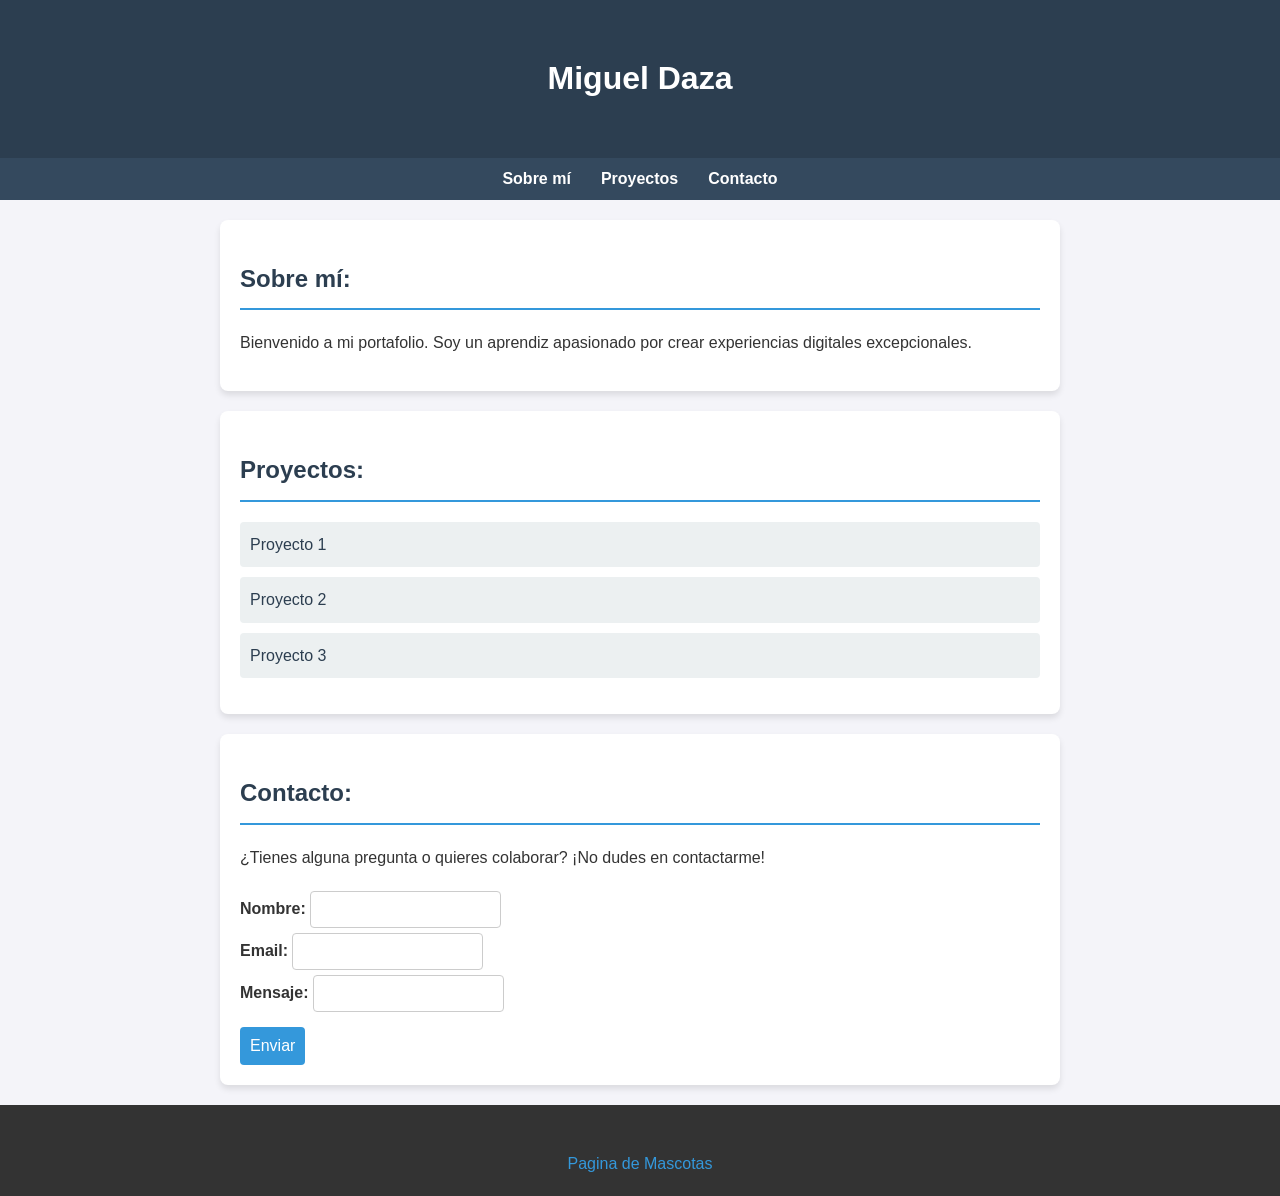
<file: Index.html>
<!DOCTYPE html>
<html lang="es">
<head>
    <meta charset="UTF-8">
    <meta name="viewport" content="width=device-width, initial-scale=1.0">
    <title>Portafolio</title>
    <link rel="stylesheet" href="StylesIn.css">
</head>

<body>
    <header>
        <h1>Miguel Daza</h1>
    </header>

    <nav>
        <ul>
            <li><a href="#sobre-mi">Sobre mí</a></li>
            <li><a href="#proyectos">Proyectos</a></li>
            <li><a href="#contacto">Contacto</a></li>
        </ul>
    </nav>

    <section class="sobre_mi">
        <h2>Sobre mí:</h2>
        <p>Bienvenido a mi portafolio. Soy un aprendiz apasionado por crear experiencias digitales excepcionales.</p>
    </section>

    <section class="proyectos">
        <h2>Proyectos:</h2>
        <ul>
            <li><a href="https://github.com/MiguelDaza-28/Jojos.git" target="_blank">Proyecto 1</a></li>
            <li><a href="https://github.com/MiguelDaza-28/Terminal_Souls.git" target="_blank">Proyecto 2</a></li>
            <li><a href="https://github.com/MiguelDaza-28/CalculadoraGeometrica.git" target="_blank">Proyecto 3</a></li>
        </ul>
    </section>

    <section class="contacto">
        <h2>Contacto:</h2>
        <p>¿Tienes alguna pregunta o quieres colaborar? ¡No dudes en contactarme!</p>

        <form action="Formulario"></form>
            <label for="nombre">Nombre:</label>
            <input type="text" id="nombre" name="nombre" required><br>

            <label for="email">Email:</label>
            <input type="email" id="email" name="email" required><br>

            <label for="mensaje">Mensaje:</label>
            <input type="text" id="mensaje" name="mensaje" required><br>

            <button type="submit">Enviar</button>
    </section>

<footer>
    <br>
     <a href="Mascotas.html" target="_blank">Pagina de Mascotas</a>
</footer>
   
</body>
</html>
</file>
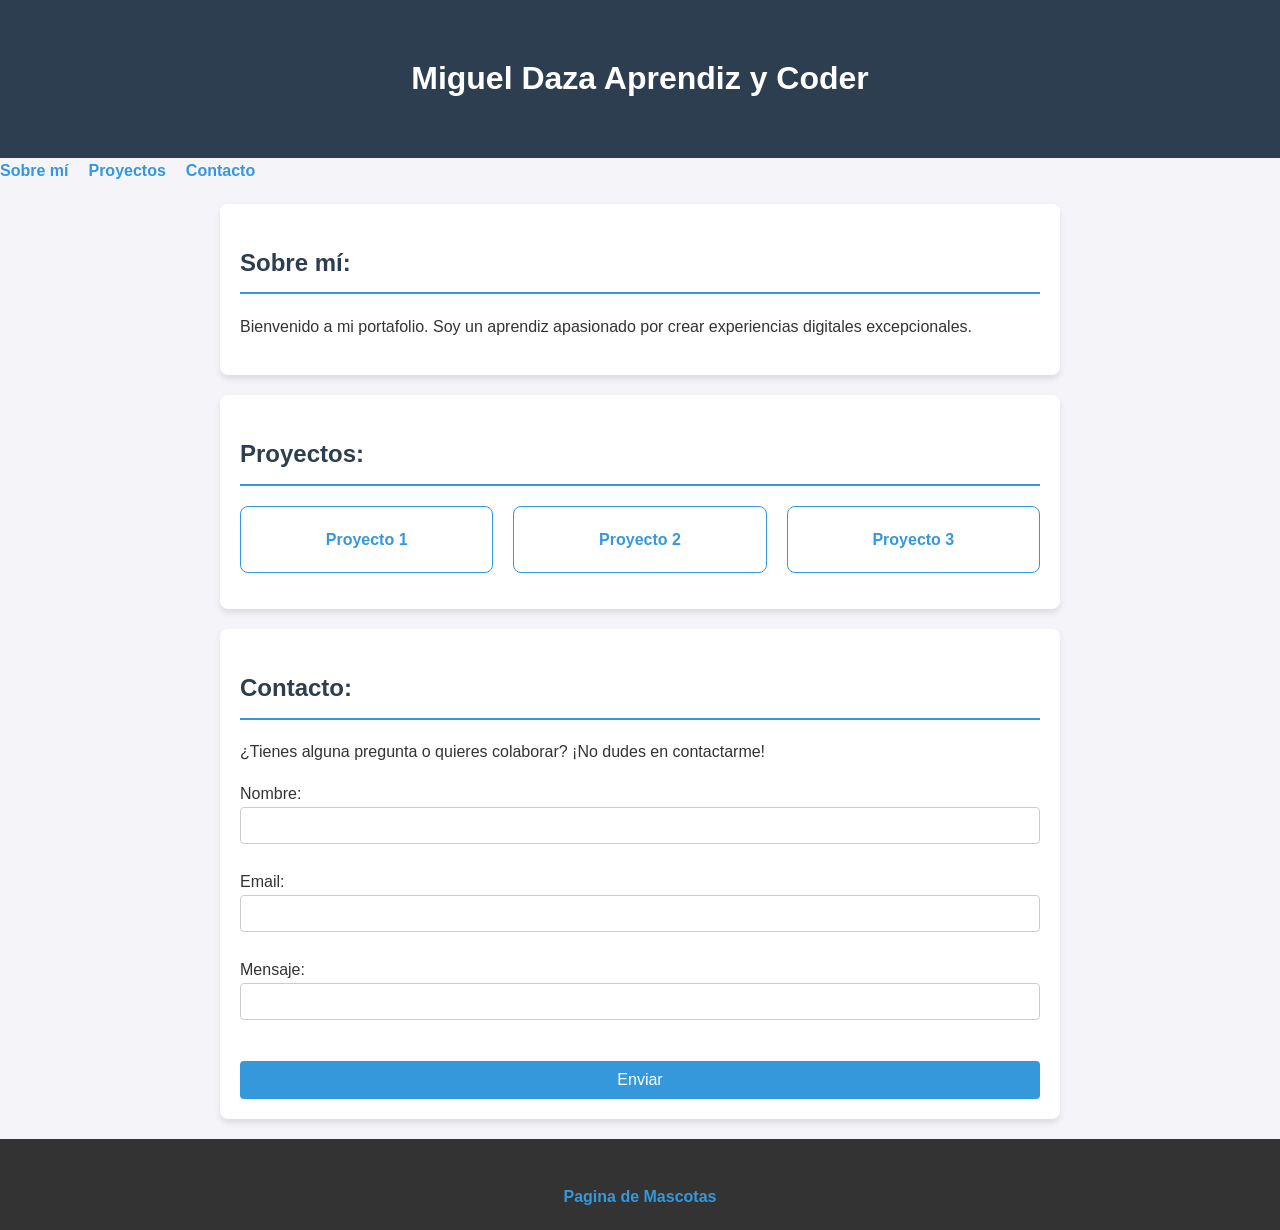
<file: Index3.html>
<!DOCTYPE html>
<html lang="es">
<head>
    <meta charset="UTF-8">
    <meta name="viewport" content="width=device-width, initial-scale=1.0">
    <title>Portafolio3</title>
    <link rel="stylesheet" href="StylesIn3.css">
</head>

<body>
    <header>
        <h1>Miguel Daza Aprendiz y Coder</h1>
    </header>

    <nav>
        <ul>
            <li><a href="#sobre-mi">Sobre mí</a></li>
            <li><a href="#proyectos">Proyectos</a></li>
            <li><a href="#contacto">Contacto</a></li>
        </ul>
    </nav>

    <section class="sobre_mi">
        <h2>Sobre mí:</h2>
        <p>Bienvenido a mi portafolio. Soy un aprendiz apasionado por crear experiencias digitales excepcionales.</p>
    </section>

    <section class="proyectos">
        <h2>Proyectos:</h2>
        <ul>
            <li><a href="https://github.com/MiguelDaza-28/Jojos.git" target="_blank">Proyecto 1</a></li>
            <li><a href="https://github.com/MiguelDaza-28/Terminal_Souls.git" target="_blank">Proyecto 2</a></li>
            <li><a href="https://github.com/MiguelDaza-28/CalculadoraGeometrica.git" target="_blank">Proyecto 3</a></li>
        </ul>
    </section>

    <section class="contacto">
        <h2>Contacto:</h2>
        <p>¿Tienes alguna pregunta o quieres colaborar? ¡No dudes en contactarme!</p>

        <form id="formulario-contacto" action="#">
            <label for="nombre">Nombre:</label>
            <input type="text" id="nombre" name="nombre" required><br>

            <label for="email">Email:</label>
            <input type="email" id="email" name="email" required><br>

            <label for="mensaje">Mensaje:</label>
            <input type="text" id="mensaje" name="mensaje" required><br>

            <button type="submit" id="btn-enviar">Enviar</button>
        </form>
    </section>

<footer>
    <br>
     <a href="Mascotas3.html" target="_blank">Pagina de Mascotas</a>
</footer>
   
<script src="ScriptIn.Js"></script>

</body>

</html>
</file>
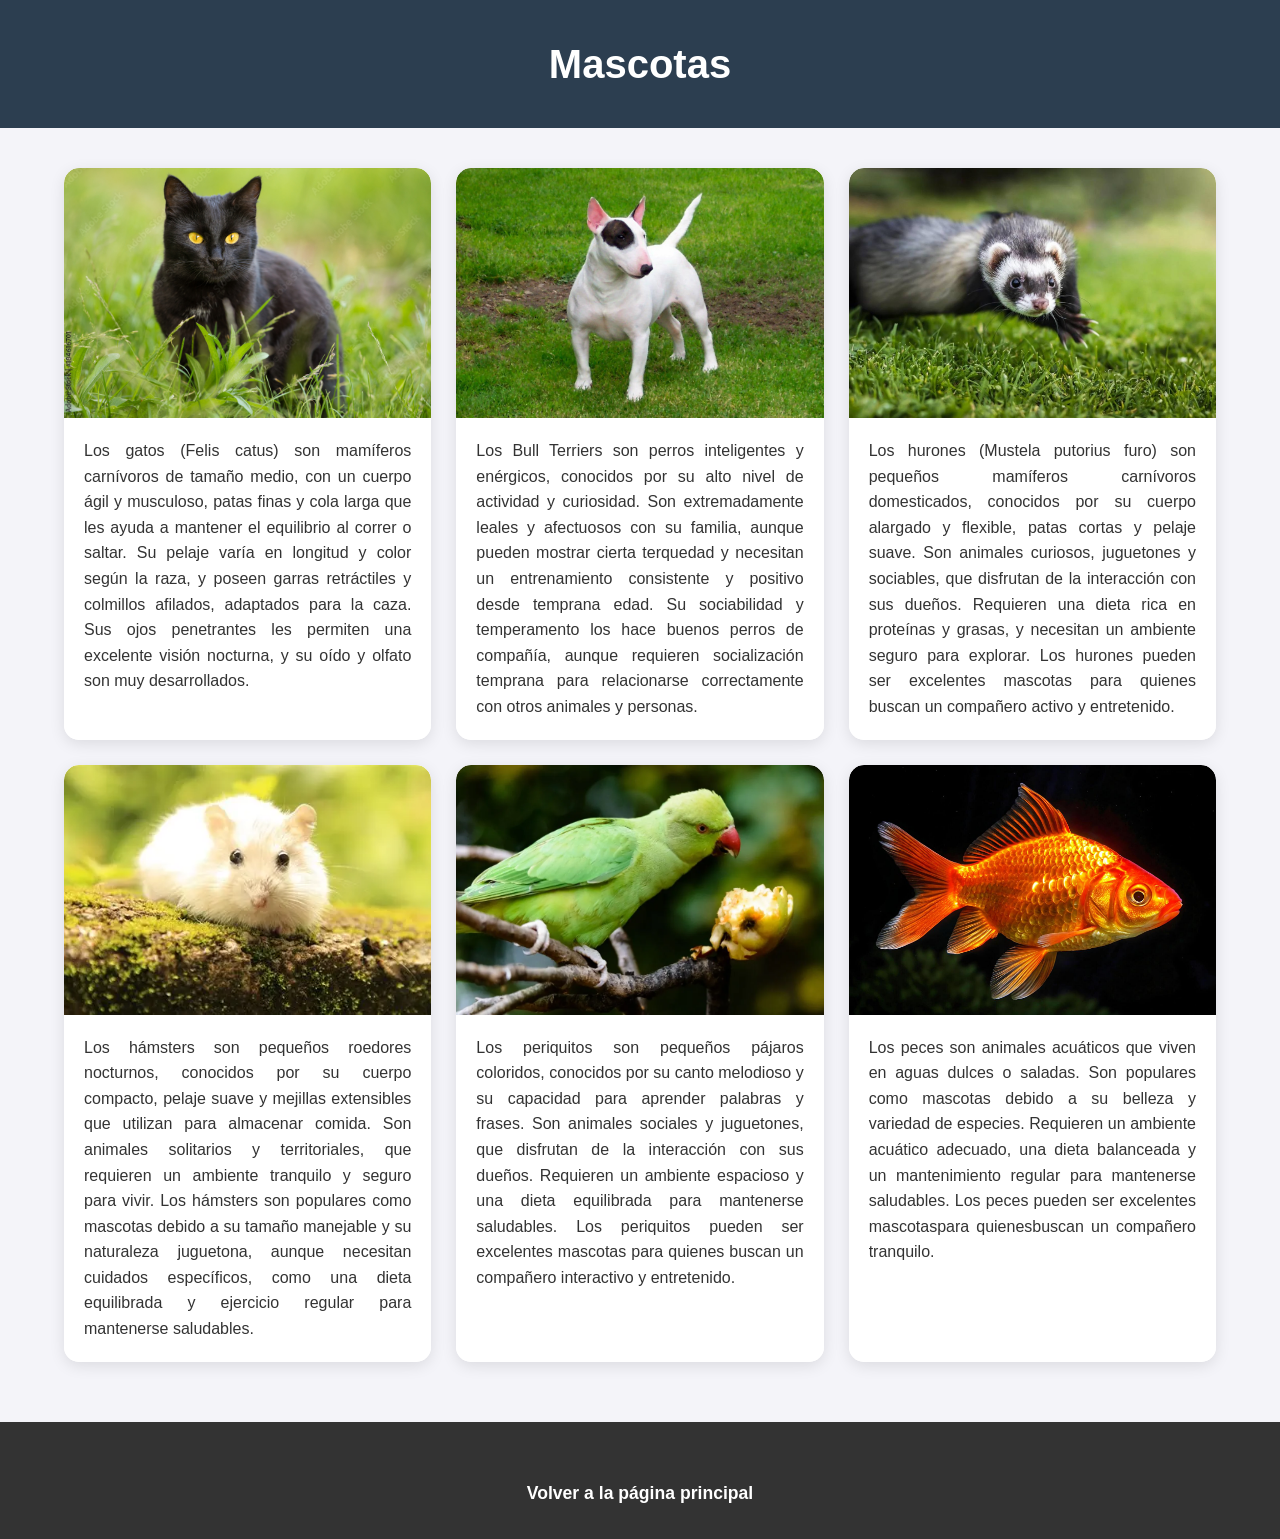
<file: Mascotas3.html>
<!DOCTYPE html>
<html lang="es">

<head>
    <meta charset="UTF-8">
    <meta name="viewport" content="width=device-width, initial-scale=1.0">
    <link rel="stylesheet" href="StylesMas3.css">
    <title>Mascotas3</title>
</head>

<body>
    <header>
        <h1>Mascotas</h1>
    </header>

    <section class="galery">
        <div class="Tarjeta mascota">
            <img src="Fotos3/Gato.jpg" alt="Gato">
            <article>
                <p>
                    Los gatos (Felis catus) son mamíferos carnívoros de tamaño medio, con un cuerpo ágil y musculoso,
                    patas
                    finas y cola larga que les ayuda a mantener el equilibrio al correr o saltar. Su pelaje varía en
                    longitud y color según la raza, y poseen garras retráctiles y colmillos afilados, adaptados para la
                    caza. Sus ojos penetrantes les permiten una excelente visión nocturna, y su oído y olfato son muy
                    desarrollados.
                </p>
            </article>
        </div>

        <div class="Tarjeta mascota">
            <img src="Fotos3/Perro.jpg" alt="Perro">
            <article>
                <p>Los Bull Terriers son perros inteligentes y enérgicos, conocidos por su alto nivel de actividad y
                    curiosidad. Son extremadamente leales y afectuosos con su familia, aunque pueden mostrar cierta
                    terquedad y necesitan un entrenamiento consistente y positivo desde temprana edad. Su sociabilidad y
                    temperamento los hace buenos perros de compañía, aunque requieren socialización temprana para
                    relacionarse correctamente con otros animales y personas.
                </p>
            </article>
        </div>

            <div class="Tarjeta mascota">
                <img src="Fotos3/Uron.jpg" alt="Uron">
                <article>
                    <p>Los hurones (Mustela putorius furo) son pequeños mamíferos carnívoros domesticados, conocidos por su
                        cuerpo alargado y flexible, patas cortas y pelaje suave. Son animales curiosos, juguetones y
                        sociables, que disfrutan de la interacción con sus dueños. Requieren una dieta rica en proteínas y
                        grasas, y necesitan un ambiente seguro para explorar. Los hurones pueden ser excelentes mascotas para
                        quienes buscan un compañero activo y entretenido.
                    </p>
                </article>
            </div>

                <div class="Tarjeta mascota">
                    <img src="Fotos3/Hamster.jpg" alt="Hamster">
                    <article>
                        <p>Los hámsters son pequeños roedores nocturnos, conocidos por su cuerpo compacto, pelaje suave y
                            mejillas extensibles que utilizan para almacenar comida. Son animales solitarios y
                            territoriales, que requieren un ambiente tranquilo y seguro para vivir.
                            Los hámsters son populares como mascotas debido a su tamaño manejable y su naturaleza juguetona,
                            aunque necesitan cuidados específicos, como una dieta equilibrada y ejercicio regular para mantenerse
                            saludables.
                        </p>
                    </article>
                </div>

                <div class="Tarjeta mascota">
                    <img src="Fotos3/Periquito.jpg" alt="Periquito">
                    <article>
                        <p>Los periquitos son pequeños pájaros coloridos, conocidos por su canto melodioso y su
                            capacidad para aprender palabras y frases. Son animales sociales y juguetones,
                            que disfrutan de la interacción con sus dueños. Requieren un ambiente espacioso
                            y una dieta equilibrada para mantenerse saludables. Los periquitos pueden ser excelentes
                            mascotas para quienes buscan un compañero interactivo y entretenido.
                        </p>
                    </article>
                </div>

                <div class="Tarjeta mascota">
                    <img src="Fotos3/pez.jpg" alt="Pez">
                    <article>
                        <p>Los peces son animales acuáticos que viven en aguas dulces o saladas. Son populares como
                            mascotas debido a su belleza y variedad de especies. Requieren un ambiente acuático adecuado,
                            una dieta balanceada y un mantenimiento regular para mantenerse saludables.
                            Los peces pueden ser excelentes mascotaspara quienesbuscan un compañero tranquilo.</p>
                    </article>
                </div>
    </section>

    <footer>
        <br>
        <a href="Index3.html" target="_blank">Volver a la página principal</a>
    </footer>

</body>

</html>
</file>
<file: StylesIn.css>
body {
    font-family: 'Segoe UI', Tahoma, Geneva, Verdana, sans-serif;
    line-height: 1.6;
    color: #333;
    background-color: #f4f4f9;
    margin: 0;
    padding: 0;
}

header {
    background-color: #2c3e50;
    color: white;
    padding: 2rem 0;
    text-align: center;
}

nav {
    background: #34495e;
    padding: 0.5rem;
}

nav ul {
    list-style: none;
    display: flex;
    justify-content: center;
    margin: 0;
    padding: 0;
}

nav li {
    margin: 0 15px;
}

nav a {
    color: white;
    text-decoration: none;
    font-weight: bold;
    transition: color 0.3s ease;
}

nav a:hover, .proyectos a:hover {
    color: #3498db;
}


section {
    max-width: 800px;
    margin: 20px auto;
    padding: 20px;
    background: white;
    border-radius: 8px;
    box-shadow: 0 4px 6px rgba(0, 0, 0, 0.1);
}

h2 {
    color: #2c3e50;
    border-bottom: 2px solid #3498db;
    padding-bottom: 10px;
}


.proyectos ul {
    list-style: none;
    padding: 0;
}

.proyectos li {
    margin-bottom: 10px;
    padding: 10px;
    background: #ecf0f1;
    border-radius: 4px;
}

.proyectos a {
    text-decoration: none;
    color: #2c3e50;
    font-weight: 500;
}

form {
    display: flex;
    flex-direction: column;
}

label {
    margin-top: 10px;
    font-weight: bold;
}

input {
    padding: 10px;
    margin-top: 5px;
    border: 1px solid #ccc;
    border-radius: 4px;
}

button {
    margin-top: 15px;
    padding: 10px;
    background-color: #3498db;
    color: white;
    border: none;
    border-radius: 4px;
    cursor: pointer;
    font-size: 16px;
    transition: background 0.3s ease;
}

button:hover {
    background-color: #2980b9;
}

footer {
    text-align: center;
    padding: 20px;
    margin-top: 20px;
    background-color: #333;
}

footer a {
    color: #3498db;
    text-decoration: none;
}
</file>
<file: StylesIn3.css>
/* --- VARIABLES GLOBALES --- */
:root {
    --color-primario: #2c3e50;
    --color-acento: #3498db;
    --color-acento-hover: #2980b9;
    --color-fondo: #f4f4f9;
    --color-texto: #333;
    --color-blanco: #ffffff;
    --sombra: 0 4px 6px rgba(0, 0, 0, 0.1);
    --borde-radio: 8px;
    --transicion: color 0.3s ease, background-color 0.3s ease;
}

/* --- ESTILOS BASE --- */
body {
    font-family: 'Segoe UI', Tahoma, Geneva, Verdana, sans-serif;
    line-height: 1.6;
    color: var(--color-texto);
    background-color: var(--color-fondo);
    margin: 0;
    padding: 0;
}

/* --- ENCABEZADO Y NAVEGACIÓN --- */
header {
    background-color: var(--color-primario);
    color: var(--color-blanco);
    padding: 2rem 0;
    display: flex;
    justify-content: center;
    flex-direction: column; /* Para centrar mejor h1 y nav */
    align-items: center;
}

nav ul {
    list-style: none;
    margin: 0;
    padding: 0;
    gap: 20px;
    display: flex;
}

/* Agrupación de enlaces */
nav a, .proyectos a, footer a {
    text-decoration: none;
    font-weight: bold;
    transition: var(--transicion);
    color: var(--color-acento);
}

nav a:hover, .proyectos a:hover, footer a:hover {
    color: var(--color-acento-hover);
}

/* --- SECCIONES Y CONTENEDORES --- */
section, .proyectos li {
    background: var(--color-blanco);
    border-radius: var(--borde-radio);
}

section {
    max-width: 800px;
    margin: 20px auto;
    padding: 20px;
    box-shadow: var(--sombra);
}

h2 {
    color: var(--color-primario);
    border-bottom: 2px solid var(--color-acento);
    padding-bottom: 10px;
}

/* --- GRID DE PROYECTOS --- */
.proyectos ul {
    display: grid;
    grid-template-columns: repeat(3, 1fr);
    gap: 20px;
    list-style: none;
    padding: 0;
}

.proyectos li {
   border: 1px solid var(--color-acento);
   padding: 20px;
   text-align: center;
}

/* --- FORMULARIO Y BOTONES --- */
form {
    display: flex;
    flex-direction: column;
}

input, button {
    padding: 10px;
    border-radius: 4px;
    border: 1px solid #ccc;
}

button {
    margin-top: 15px;
    background-color: var(--color-acento);
    color: var(--color-blanco);
    border: none;
    cursor: pointer;
    font-size: 1rem;
    transition: var(--transicion);
}

button:hover {
    background-color: var(--color-acento-hover);
}

footer {
    text-align: center;
    padding: 20px;
    margin-top: 20px;
    background-color: #333;
}

/* --- MEDIA QUERIES --- */
@media (max-width: 992px) {
    .proyectos ul { grid-template-columns: repeat(2, 1fr); }
}

@media (max-width: 600px) {
    header { gap: 15px; }
    nav ul { flex-direction: column; align-items: center; gap: 10px; }
    .proyectos ul { grid-template-columns: 1fr; }
}
</file>
<file: StylesMas3.css>
/* --- VARIABLES GLOBALES --- */
:root {
    --color-primario: #2c3e50;
    --color-acento: #3498db;
    --color-hover: #28b563;
    --color-fondo: #f4f4f9;
    --color-texto: #333;
    --color-blanco: #ffffff;
    --sombra: 0 4px 15px rgba(0, 0, 0, 0.1);
    --borde-radio: 15px;
    --transicion: all 0.3s ease;
}

/* --- ESTILOS BASE --- */
body {
    font-family: 'Segoe UI', Tahoma, Geneva, Verdana, sans-serif;
    line-height: 1.6;
    color: var(--color-texto);
    background-color: var(--color-fondo);
    margin: 0;
    padding: 0;
    font-size: 16px; /* Base para rem */
}

/* --- ENCABEZADO --- */
header {
    background-color: var(--color-primario);
    color: var(--color-blanco);
    padding: 2rem 0;
    text-align: center;
}

header h1 {
    font-size: 2.5rem;
    margin: 0;
}

/* --- GALERÍA (GRID LAYOUT) --- */
.galery {
    display: grid;
    /* 3 columnas fijas según lo solicitado */
    grid-template-columns: repeat(3, 1fr);
    gap: 25px;
    padding: 40px 5%;
    max-width: 1400px;
    margin: 0 auto;
}

/* --- TARJETAS (FLEXBOX INTERNO) --- */
.Tarjeta.mascota {
    display: flex;
    flex-direction: column;
    height: 100%; /* Obliga a todas a medir lo mismo */
    background-color: var(--color-blanco);
    border-radius: var(--borde-radio);
    overflow: hidden;
    box-shadow: var(--sombra);
    transition: var(--transicion);
}

.Tarjeta.mascota:hover {
    transform: translateY(-10px); /* Efecto de elevación */
}

/* Estilos de Imagen Responsiva */
.galery img {
    width: 100%;
    height: 250px;
    object-fit: cover; /* Evita deformación */
    border-radius: 15px 15px 0 0;
    transition: var(--transicion);
    max-width: 100%;
}

.galery img:hover {
    transform: scale(1.03);
}

/* Contenedor de Texto */
.Tarjeta.mascota article {
    padding: 1.25rem;
    flex-grow: 1; /* Estira el fondo blanco uniformemente */
    display: flex;
    flex-direction: column;
    background-color: var(--color-blanco);
}

.Tarjeta.mascota p {
    font-size: 1rem;
    margin: 0;
    text-align: justify;
}

/* --- PIE DE PÁGINA --- */
footer {
    text-align: center;
    padding: 2rem;
    background-color: #333;
    margin-top: 20px;
}

footer a {
    color: var(--color-blanco);
    text-decoration: none;
    font-weight: bold;
    font-size: 1.1rem;
    transition: var(--transicion);
}

footer a:hover {
    color: var(--color-hover);
    text-decoration: underline;
}

/* --- MEDIA QUERIES (RESPONSIVE) --- */

/* Tablets */
@media (max-width: 992px) {
    .galery {
        grid-template-columns: repeat(3, 1fr); /* Mantiene 3 columnas */
    }
}

/* Móviles */
@media (max-width: 600px) {
    header h1 {
        font-size: 1.8rem;
    }

    .galery {
        grid-template-columns: repeat(2, 1fr); /* Reduce a 2 columnas */
        gap: 15px;
        padding: 20px 3%;
    }
    
    .Tarjeta.mascota img {
        height: 150px; /* Imagen más pequeña en móvil */
    }

    .Tarjeta.mascota p {
        font-size: 0.9rem;
    }
}
</file>
